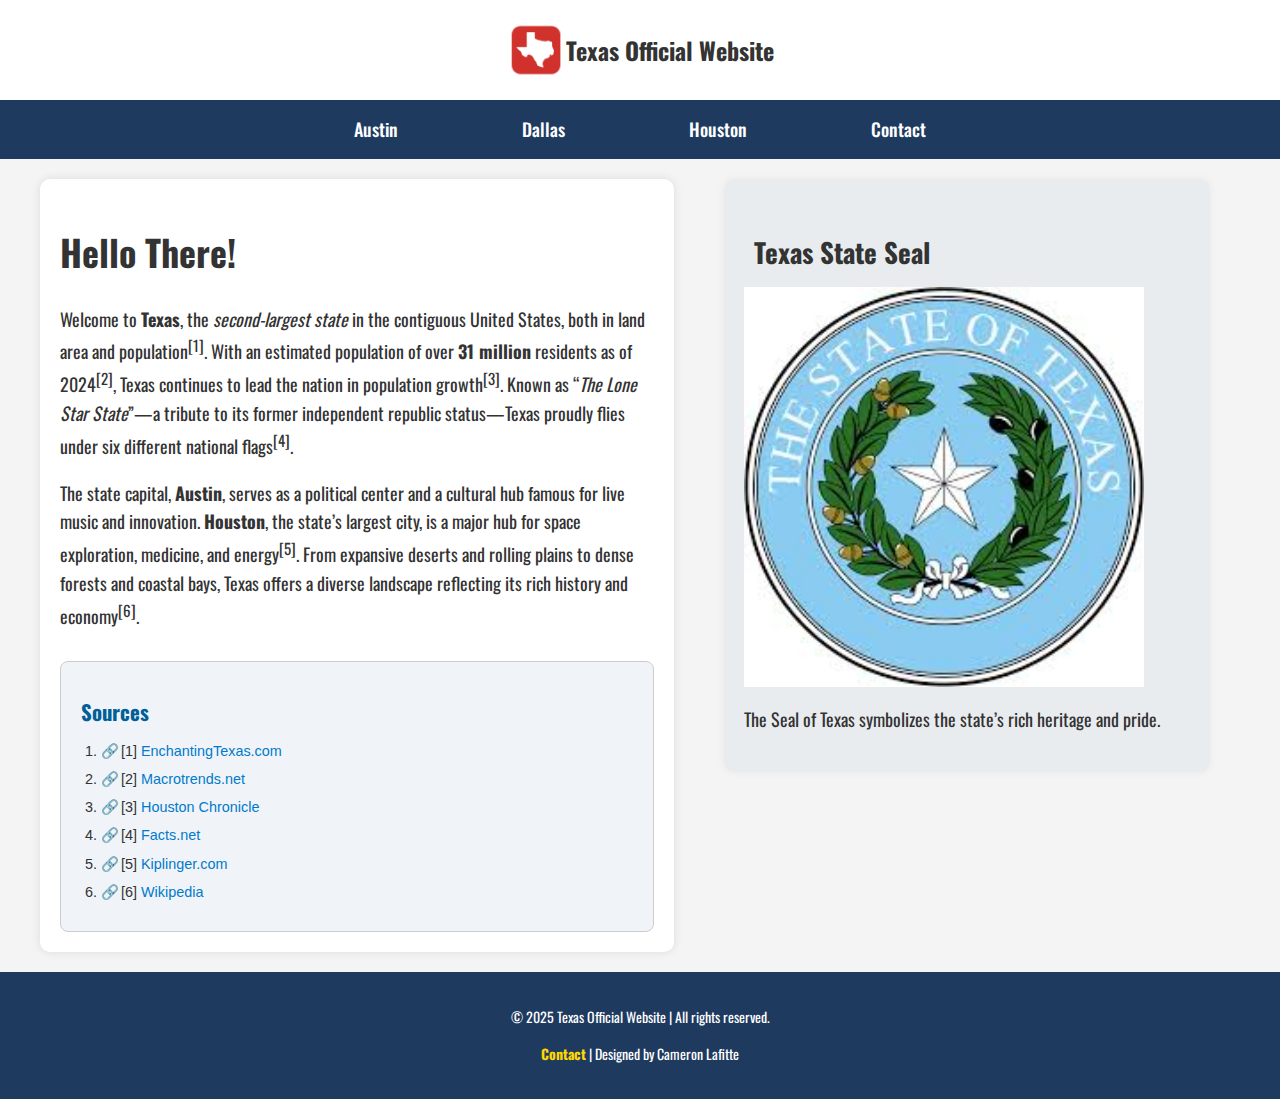
<file: index.html>
<!DOCTYPE html>
<html lang="en">
<head>
    <meta charset="UTF-8">
    <meta name="viewport" content="width=device-width, initial-scale=1.0">
    <title>Texas Officail Website</title>
    <link rel="icon" href="images/favicon.ico" type="image/x-icon">
    <link rel="stylesheet" href="styles.css">
    <link rel="preconnect" href="https://fonts.googleapis.com">
    <link rel="preconnect" href="https://fonts.gstatic.com" crossorigin>
    <link href="https://fonts.googleapis.com/css2?family=Oswald:wght@200..700&display=swap" rel="stylesheet">
</head>

<body>    
<header class="header" id="main-selector" class="header">
  <a href="index.html" style="display: flex; align-items: center; text-decoration: none; color: inherit;">
    <img src="images/texas.png" alt="Texas Logo" style="width: 60px;">
    <h1 class="title">Texas Official Website</h1>
  </a>
</header>

<nav class="navbar">
  <ul class="nav-list">
    <li><a href="capital.html">Austin</a></li>
    <li><a href="dallas.html">Dallas</a></li>
    <li><a href="houston.html">Houston</a></li>
    <li><a href="form.html">Contact</a></li>
  </ul>
</nav>

<main class="content">
  <section class="main-text">
    <h1>Hello There!</h1>
    <p>
      Welcome to <strong>Texas</strong>, the <em>second-largest state</em> in the contiguous United States, both in land area and population<sup>[1]</sup>. With an estimated population of over <strong>31 million</strong> residents as of 2024<sup>[2]</sup>, Texas continues to lead the nation in population growth<sup>[3]</sup>. Known as “<em>The Lone Star State</em>”—a tribute to its former independent republic status—Texas proudly flies under six different national flags<sup>[4]</sup>.
    </p>
    <p>
      The state capital, <strong>Austin</strong>, serves as a political center and a cultural hub famous for live music and innovation. <strong>Houston</strong>, the state’s largest city, is a major hub for space exploration, medicine, and energy<sup>[5]</sup>. From expansive deserts and rolling plains to dense forests and coastal bays, Texas offers a diverse landscape reflecting its rich history and economy<sup>[6]</sup>.
    </p>

    <section class="footnotes">
      <h3>Sources</h3>
      <ol>
        <li>[1] <a href="https://enchantingtexas.com/facts-about-texas/" target="_blank" rel="noopener noreferrer">EnchantingTexas.com</a></li>
        <li>[2] <a href="https://www.macrotrends.net/global-metrics/states/texas/population" target="_blank" rel="noopener noreferrer">Macrotrends.net</a></li>
        <li>[3] <a href="https://www.houstonchronicle.com/news/houston-texas/article/texas-population-growth-leads-nation-2024-19986145.php" target="_blank" rel="noopener noreferrer">Houston Chronicle</a></li>
        <li>[4] <a href="https://facts.net/texas-facts/" target="_blank" rel="noopener noreferrer">Facts.net</a></li>
        <li>[5] <a href="https://www.kiplinger.com/real-estate/places-to-live/great-places-to-live-in-texas" target="_blank" rel="noopener noreferrer">Kiplinger.com</a></li>
        <li>[6] <a href="https://en.wikipedia.org/wiki/Texas" target="_blank" rel="noopener noreferrer">Wikipedia</a></li>
      </ol>
    </section>
  </section>

  <aside class="sidebar">
    <h2>Texas State Seal</h2>
    <img src="images/sealOfTexas.png" alt="Seal of Texas" style="width: 400px; height: auto;">
    <p>The Seal of Texas symbolizes the state’s rich heritage and pride.</p>
  </aside>
</main>
<footer>
  <p>&copy; 2025 Texas Official Website | All rights reserved.</p>
  <p><a href="form.html">Contact</a> | Designed by Cameron Lafitte</p>
</footer>
</body>
</html>
</file>
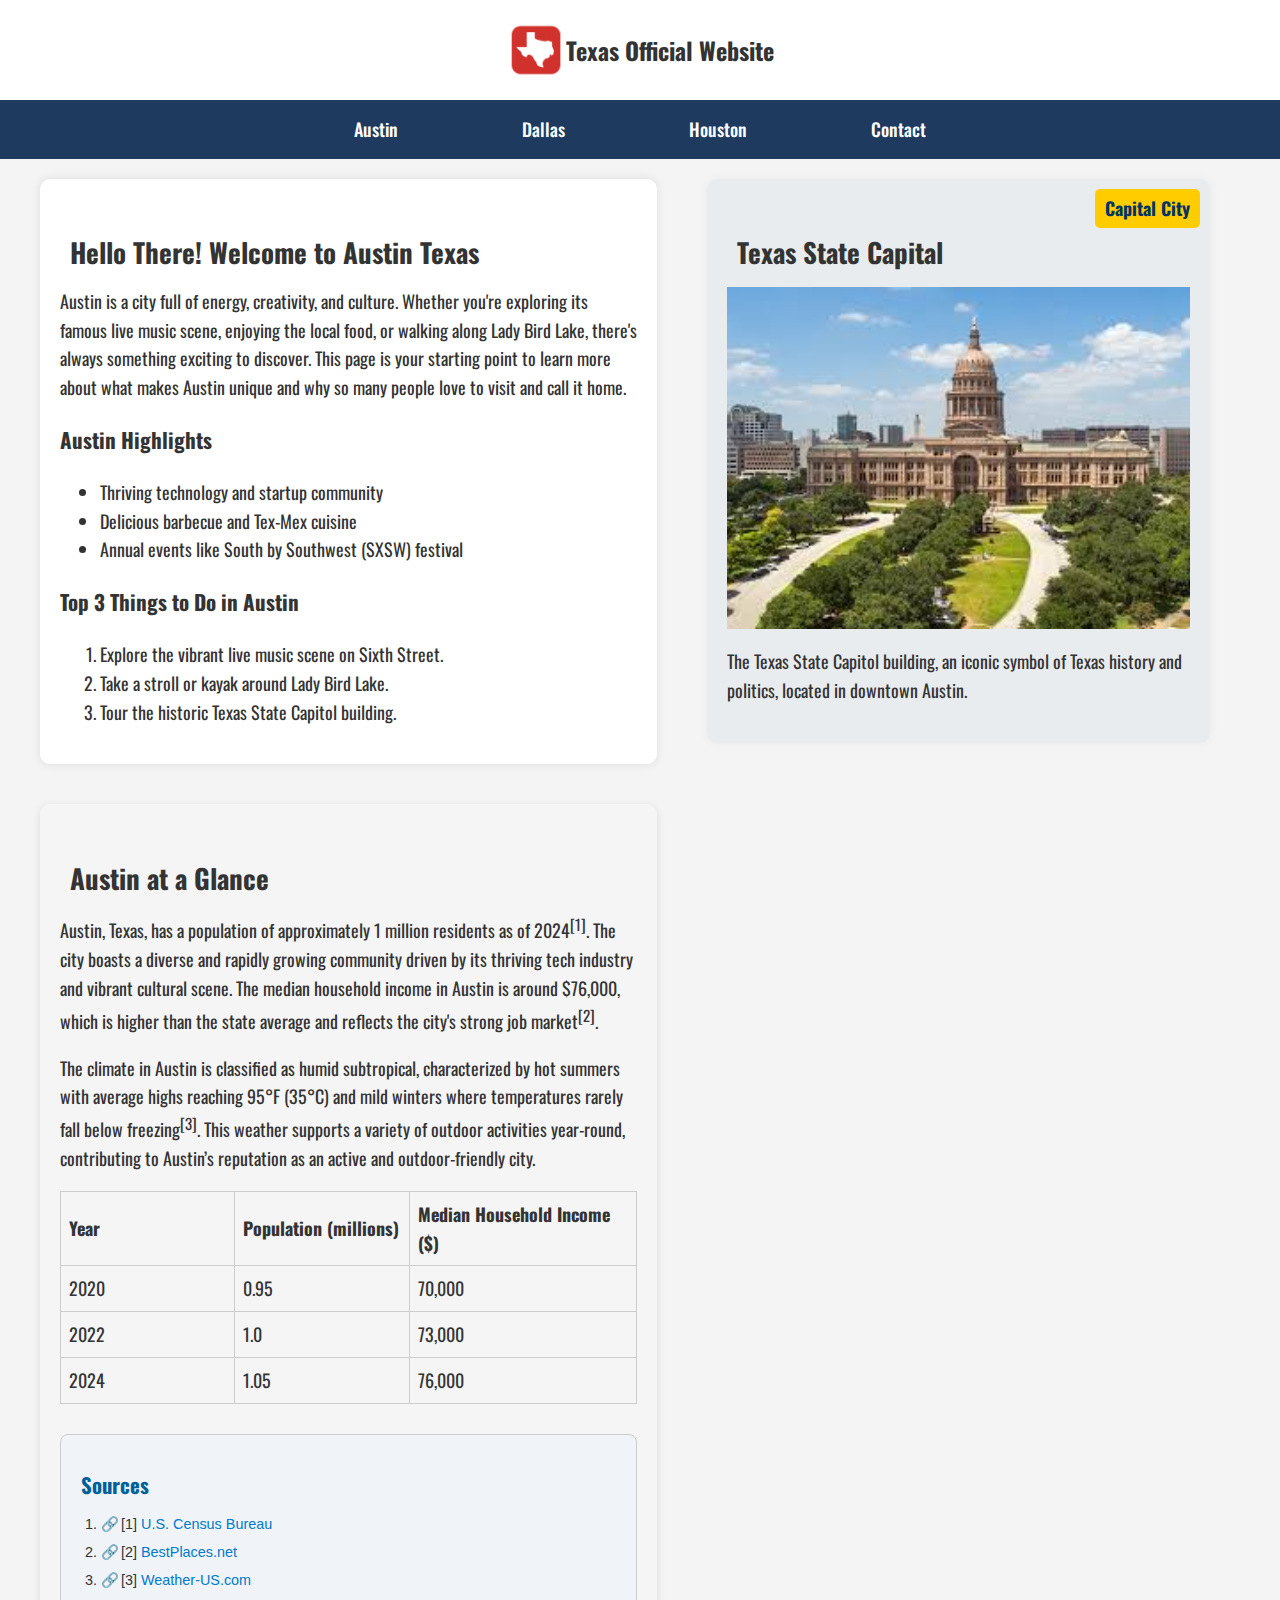
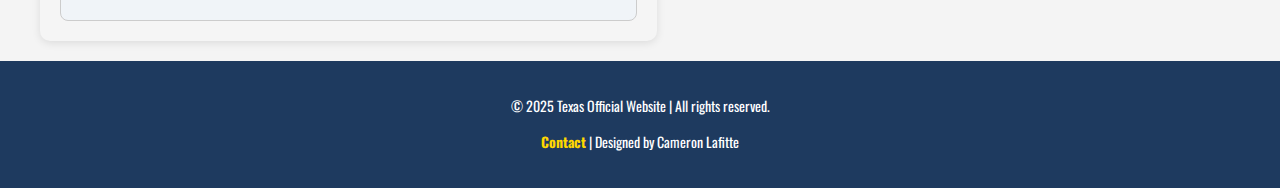
<file: capital.html>
<!DOCTYPE html>
<html lang="en">
<head>
    <meta charset="UTF-8">
    <meta name="viewport" content="width=device-width, initial-scale=1.0">
    <title>Austin - Texas State Capital</title>
    <link rel="icon" href="images/favicon.ico" type="image/x-icon">
    <link rel="stylesheet" href="styles.css">
    <link rel="preconnect" href="https://fonts.googleapis.com">
    <link rel="preconnect" href="https://fonts.gstatic.com" crossorigin>
    <link href="https://fonts.googleapis.com/css2?family=Oswald:wght@200..700&display=swap" rel="stylesheet">
</head>
<body>
    <header class="header">
  <a href="index.html" style="display: flex; align-items: center; text-decoration: none; color: inherit;">
    <img src="images/texas.png" alt="Texas Logo" style="width: 60px;">
    <h1 class="title">Texas Official Website</h1>
  </a>
</header>

<nav class="navbar">
  <ul class="nav-list">
    <li><a href="capital.html">Austin</a></li>
    <li><a href="dallas.html">Dallas</a></li>
    <li><a href="houston.html">Houston</a></li>
    <li><a href="form.html">Contact</a></li>
  </ul>
</nav>

<main class="content">
    <div class="text-container">
  <section class="main-text">
    <h2>Hello There! Welcome to Austin Texas</h2>
    <p>Austin is a city full of energy, creativity, and culture. Whether you're exploring its famous 
        live music scene, enjoying the local food, or walking along Lady Bird Lake, there's always 
        something exciting to discover. This page is your starting point to learn more about what makes 
        Austin unique and why so many people love to visit and call it home.</p>
        <h3>Austin Highlights</h3>
        <ul>
            <li>Thriving technology and startup community</li>
            <li>Delicious barbecue and Tex-Mex cuisine</li>
            <li>Annual events like South by Southwest (SXSW) festival</li>
        </ul>
    <h3>Top 3 Things to Do in Austin</h3>
        <ol>
            <li>Explore the vibrant live music scene on Sixth Street.</li>
            <li>Take a stroll or kayak around Lady Bird Lake.</li>
            <li>Tour the historic Texas State Capitol building.</li>
        </ol>
    </section>

<section class="additional-info">
  <h2>Austin at a Glance</h2>
  <p>
    Austin, Texas, has a population of approximately 1 million residents as of 2024<sup>[1]</sup>. The city boasts a diverse and rapidly growing community driven by its thriving tech industry and vibrant cultural scene. The median household income in Austin is around $76,000, which is higher than the state average and reflects the city's strong job market<sup>[2]</sup>. 
  </p>
  <p>
    The climate in Austin is classified as humid subtropical, characterized by hot summers with average highs reaching 95°F (35°C) and mild winters where temperatures rarely fall below freezing<sup>[3]</sup>. This weather supports a variety of outdoor activities year-round, contributing to Austin’s reputation as an active and outdoor-friendly city.
  </p>
  <table>
  <thead>
    <tr>
      <th>Year</th>
      <th>Population (millions)</th>
      <th>Median Household Income ($)</th>
    </tr>
  </thead>
  <tbody>
    <tr>
      <td>2020</td>
      <td>0.95</td>
      <td>70,000</td>
    </tr>
    <tr>
      <td>2022</td>
      <td>1.0</td>
      <td>73,000</td>
    </tr>
    <tr>
      <td>2024</td>
      <td>1.05</td>
      <td>76,000</td>
    </tr>
  </tbody>
</table>
  <section class="footnotes">
    <h3>Sources</h3>
    <ol>
      <li>[1] <a href="https://www.census.gov/quickfacts/fact/table/austincitytexas/PST045222" target="_blank" rel="noopener noreferrer">U.S. Census Bureau</a></li>
      <li>[2] <a href="https://www.bestplaces.net/economy/city/texas/austin" target="_blank" rel="noopener noreferrer">BestPlaces.net</a></li>
      <li>[3] <a href="https://www.weather-us.com/en/texas-usa/austin-climate" target="_blank" rel="noopener noreferrer">Weather-US.com</a></li>
    </ol>
  </section>
</section>
</div>

  <aside class="sidebar">
    <div class="badge">Capital City</div>
    <h2>Texas State Capital</h2>
    <img src="images/stateCapital.png" alt="Texas State Capital" style="width: 500px; height: auto;">
    <p><p>The Texas State Capitol building, an iconic symbol of Texas history and politics, located in downtown Austin.</p></p>
  </aside>
</main>










    <footer>
  <p>&copy; 2025 Texas Official Website | All rights reserved.</p>
  <p><a href="form.html">Contact</a> | Designed by Cameron Lafitte</p>
</footer>
</body>
</html>
</file>
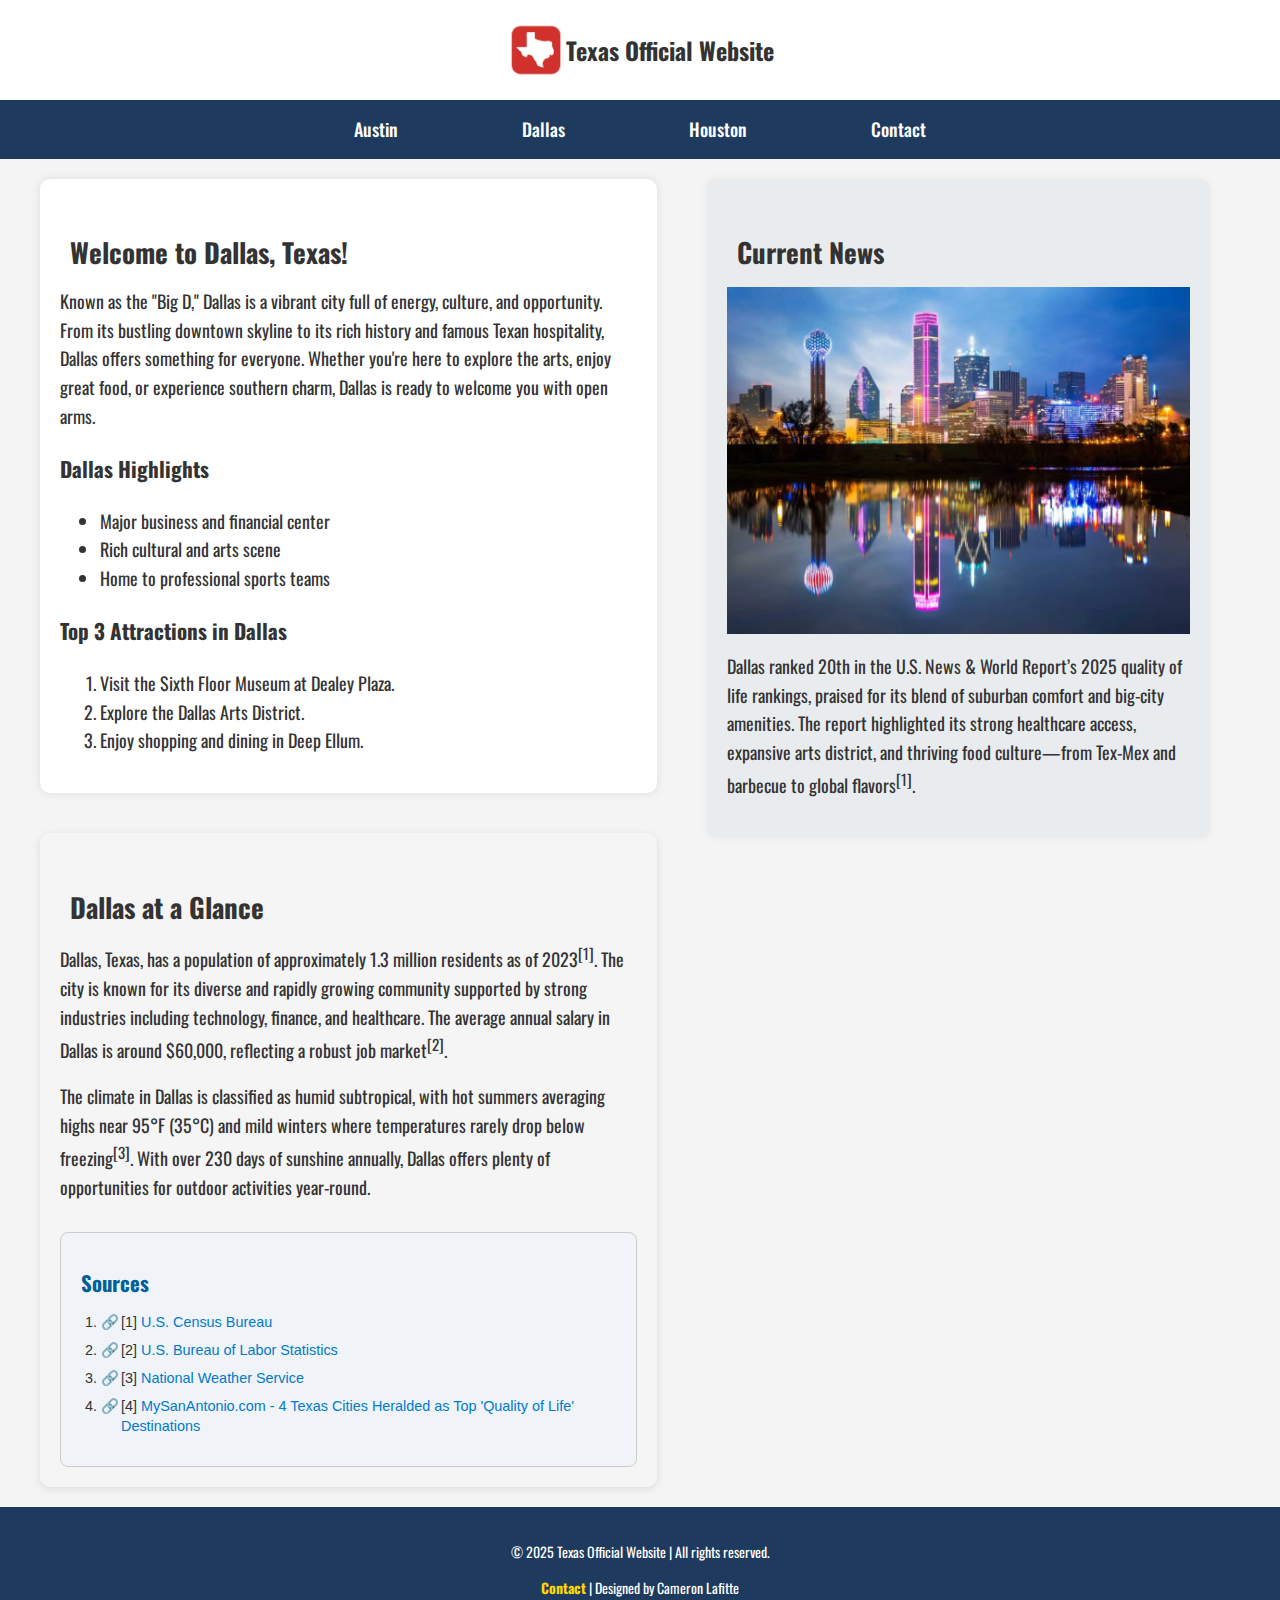
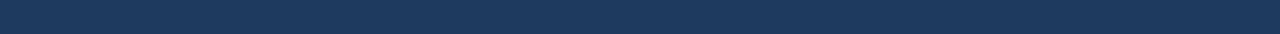
<file: dallas.html>
<!DOCTYPE html>
<html lang="en">
<head>
    <meta charset="UTF-8">
    <meta name="viewport" content="width=device-width, initial-scale=1.0">
    <title>Dallas - Texas</title>
    <link rel="icon" href="images/favicon.ico" type="image/x-icon">
    <link rel="stylesheet" href="styles.css">
    <link rel="preconnect" href="https://fonts.googleapis.com">
    <link rel="preconnect" href="https://fonts.gstatic.com" crossorigin>
    <link href="https://fonts.googleapis.com/css2?family=Oswald:wght@200..700&display=swap" rel="stylesheet">
</head>
<body>
    <header class="header">
  <a href="index.html" style="display: flex; align-items: center; text-decoration: none; color: inherit;">
    <img src="images/texas.png" alt="Texas Logo" style="width: 60px;">
    <h1 class="title">Texas Official Website</h1>
  </a>
</header>

<nav class="navbar">
  <ul class="nav-list">
    <li><a href="capital.html">Austin</a></li>
    <li><a href="dallas.html">Dallas</a></li>
    <li><a href="houston.html">Houston</a></li>
    <li><a href="form.html">Contact</a></li>
  </ul>
</nav>

<main class="content">
    <div class="text-container">
  <section class="main-text">
    <h2>Welcome to Dallas, Texas!</h2>
    <p>Known as the "Big D," Dallas is a vibrant city full of energy, culture, and opportunity. 
        From its bustling downtown skyline to its rich history and famous Texan hospitality, Dallas 
        offers something for everyone. Whether you're here to explore the arts, enjoy great food, or 
        experience southern charm, Dallas is ready to welcome you with open arms.</p>
    <h3>Dallas Highlights</h3>
        <ul>
            <li>Major business and financial center</li>
            <li>Rich cultural and arts scene</li>
            <li>Home to professional sports teams</li>
        </ul>
    <h3>Top 3 Attractions in Dallas</h3>
        <ol>
            <li>Visit the Sixth Floor Museum at Dealey Plaza.</li>
            <li>Explore the Dallas Arts District.</li>
            <li>Enjoy shopping and dining in Deep Ellum.</li>
        </ol>



    </section>

<section class="additional-info">
  <h2>Dallas at a Glance</h2>
  <p>
    Dallas, Texas, has a population of approximately 1.3 million residents as of 2023<sup>[1]</sup>. The city is known for its diverse and rapidly growing community supported by strong industries including technology, finance, and healthcare. The average annual salary in Dallas is around $60,000, reflecting a robust job market<sup>[2]</sup>.
  </p>
  <p>
    The climate in Dallas is classified as humid subtropical, with hot summers averaging highs near 95°F (35°C) and mild winters where temperatures rarely drop below freezing<sup>[3]</sup>. With over 230 days of sunshine annually, Dallas offers plenty of opportunities for outdoor activities year-round.
  </p>
  <section class="footnotes">
    <h3>Sources</h3>
    <ol>
      <li>[1] <a href="https://www.census.gov/quickfacts/dallascitytexas" target="_blank" rel="noopener noreferrer">U.S. Census Bureau</a></li>
      <li>[2] <a href="https://www.bls.gov/regions/southwest/summary/blssummary_dallasfortworth.htm" target="_blank" rel="noopener noreferrer">U.S. Bureau of Labor Statistics</a></li>
      <li>[3] <a href="https://www.weather.gov/fwd/climate" target="_blank" rel="noopener noreferrer">National Weather Service</a></li>
      <li>[4] <a href="https://www.mysanantonio.com/lifestyle/article/texas-quality-of-life-cities-20780114.php" target="_blank" rel="noopener noreferrer">MySanAntonio.com - 4 Texas Cities Heralded as Top 'Quality of Life' Destinations</a></li>

    </ol>
  </section>
</section>
</div>

  <aside class="sidebar">
    <h2>Current News</h2>
    <img src="images/dallas.png" alt="Dallas" style="width: 500px; height: auto;">
    <p>Dallas ranked 20th in the U.S. News & World Report’s 2025 quality of life rankings, praised for its blend of suburban comfort and big-city amenities. The report highlighted its strong healthcare access, expansive arts district, and thriving food culture—from Tex‑Mex and barbecue to global flavors<sup>[1]</sup>.</p></p>
  </aside>
</main>

<footer>
  <p>&copy; 2025 Texas Official Website | All rights reserved.</p>
  <p><a href="form.html">Contact</a> | Designed by Cameron Lafitte</p>
</footer>
</body>
</html>
</file>
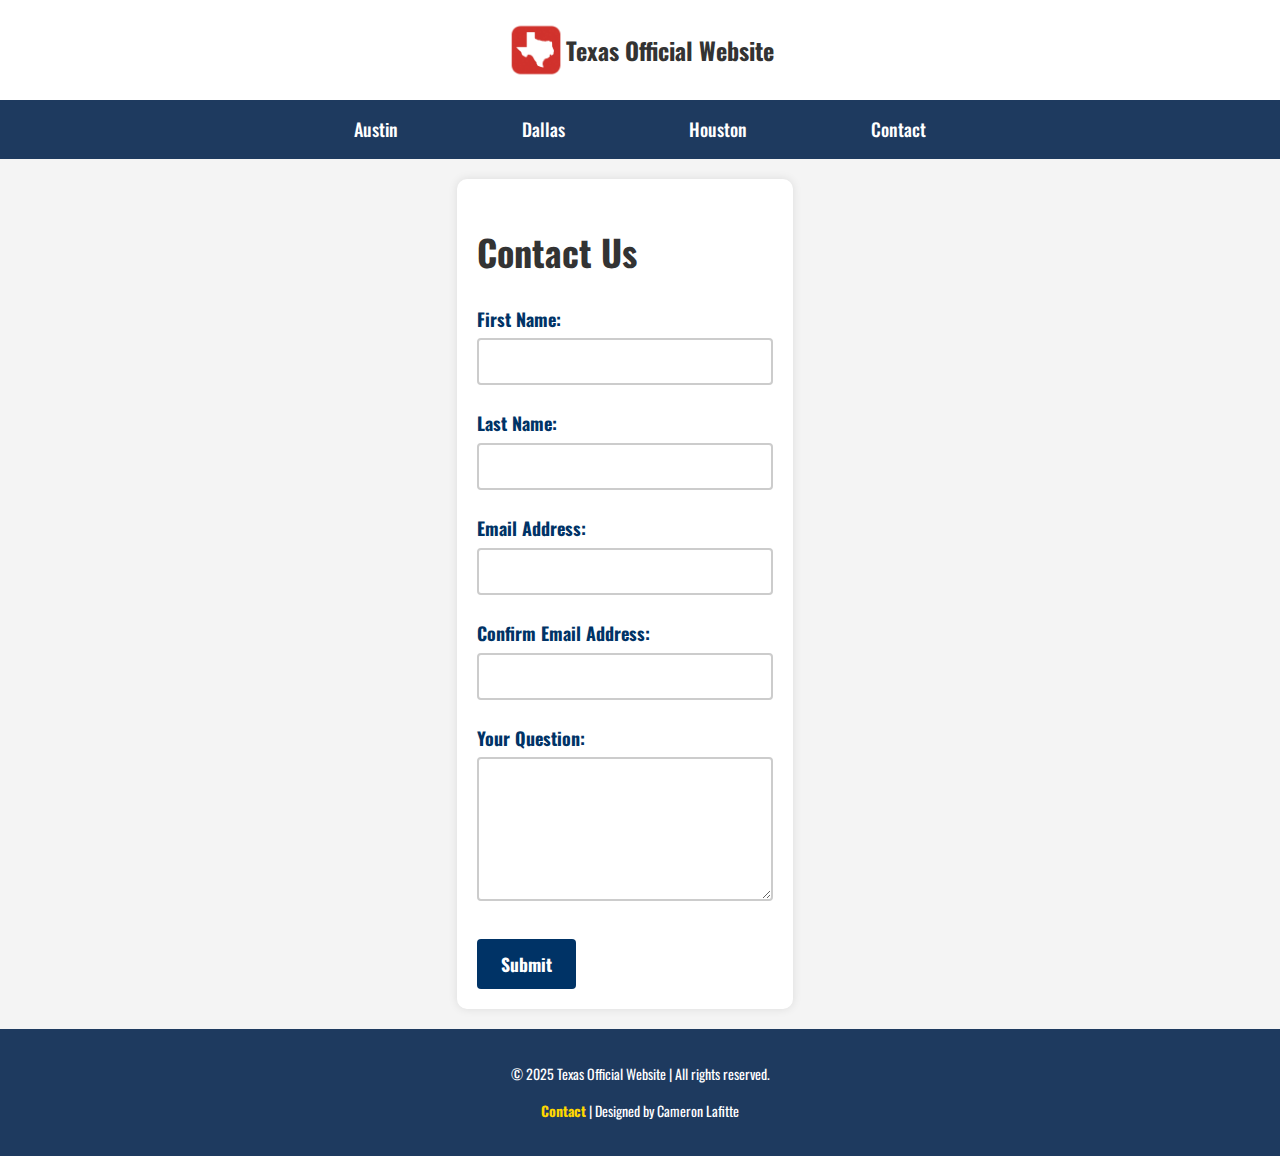
<file: form.html>
<!DOCTYPE html>
<html lang="en">
<head>
  <meta charset="UTF-8" />
  <meta name="viewport" content="width=device-width, initial-scale=1" />
  <title>Contact - Texas Official Website</title>
  <link rel="icon" href="images/favicon.ico" type="image/x-icon">
  <link rel="stylesheet" href="styles.css" />
  <link rel="preconnect" href="https://fonts.googleapis.com" />
  <link rel="preconnect" href="https://fonts.gstatic.com" crossorigin />
  <link href="https://fonts.googleapis.com/css2?family=Oswald:wght@200..700&display=swap" rel="stylesheet" />
</head>
<body>
  <header class="header">
    <a href="index.html" style="display: flex; align-items: center; text-decoration: none; color: inherit;">
      <img src="images/texas.png" alt="Texas Logo" style="width: 60px" />
      <h1 class="title">Texas Official Website</h1>
    </a>
  </header>

  <nav class="navbar">
    <ul class="nav-list">
      <li><a href="capital.html">Austin</a></li>
      <li><a href="dallas.html">Dallas</a></li>
      <li><a href="houston.html">Houston</a></li>
      <li><a href="form.html" aria-current="page">Contact</a></li>
    </ul>
  </nav>

  <main class="content">
    <section class="main-text">
      <h1>Contact Us</h1>
      <form id="contactForm">
        <label for="firstName">First Name:</label>
        <input type="text" id="firstName" name="firstName" required />

        <label for="lastName">Last Name:</label>
        <input type="text" id="lastName" name="lastName" required />

        <label for="email">Email Address:</label>
        <input type="email" id="email" name="email" required />

        <label for="confirmEmail">Confirm Email Address:</label>
        <input type="email" id="confirmEmail" name="confirmEmail" required />

        <label for="question">Your Question:</label>
        <textarea id="question" name="question" rows="5" required></textarea>

        <button type="submit">Submit</button>
      </form>
    </section>
  </main>

  <footer>
    <p>&copy; 2025 Texas Official Website | All rights reserved.</p>
    <p><a href="form.html">Contact</a> | Designed by Cameron Lafitte</p>
  </footer>

  <script>
  document.getElementById('contactForm').addEventListener('submit', function(event) {
    const email = document.getElementById('email').value;
    const confirmEmail = document.getElementById('confirmEmail').value;

    if (email !== confirmEmail) {
      alert("Emails do not match");
      event.preventDefault(); // Stop the form from submitting
    }
  });
</script>

</body>
</html>
</file>
<file: styles.css>
html, body {
  height: 100%;
  margin: 0;
  padding: 0;
}
body {
  display: flex;
    flex-direction: column;
  min-height: 100vh;
  margin: 0;
  padding: 0;
  font-family: "Oswald", sans-serif;
  background-color: #f4f4f4;
  color: #333;
  line-height: 1.6;
  font-size: 18px;
}
.content {
  display: flex;
  justify-content: center;
  align-items: flex-start;
  gap: 30px;
  padding: 20px;
  max-width: 1200px;
  margin: 0 auto;
}
.content::after {
  content: "";
  display: table;
  clear: both;
}

.text-container {
  display: flex;
  flex-direction: column;  /* stack children vertically */
  flex: 2;                /* take main space */
  gap: 20px;              /* spacing between boxes */
}
.header {
  display: flex;
  align-items: center;
  justify-content: center;
  padding: 20px;
  background-color: #ffffff;
  box-shadow: 0 2px 5px rgba(0, 0, 0, 0.1);
}
#main-header {
  border-bottom: 4px solid #003366;
  padding-bottom: 18px;
}

.title{
    font-family: "oswald", sans-serif;
    font-size: 24px;
    margin: 0;
}
.navbar{
    background-color: #1e3a5f;
    padding: 15px 0;
    text-align: center;
}
.nav-list{
    list-style: none;
    margin: 0;
    padding: 0;
    display: inline-flex;
    gap: 100px;
}
.nav-list li a {
  color: #ffffff;
  text-decoration: none;
  font-weight: 500;
  font-size: 18px;
  transition: color 0.3s ease;
  padding: 8px 12px;

}
.nav-list li a:hover {
  background-color: #2c4a74;
  color: #ffc107;
}
main.content {
  flex: 1 0 auto;
}

.main-text {
  flex: 2;
  background-color: #ffffff;
  padding: 20px;
  border-radius: 10px;
  box-shadow: 0 0 10px rgba(0,0,0,0.1);
}
.additional-info {
  background-color: #f5f5f5; /* light gray for contrast */
  padding: 20px;
  border-radius: 10px;
  margin-top: 20px;
  box-shadow: 0 2px 8px rgba(0,0,0,0.1);
}

.sidebar {
  position: relative;
  flex: 1.5;
  float:right;
  width: 300px;
  min-width: 250px;
  margin-left: 20px;
  background-color: #e9ecef;
  padding: 20px;
  border-radius: 10px;
  box-shadow: 0 0 10px rgba(0,0,0,0.05);
}
.sidebar img {
  max-width: 100%;
  height: auto;
  display: block; /* removes any inline spacing issues */
}

.sidebar .badge {
  position: absolute;
  top: 10px;
  right: 10px;
  background-color: #ffcc00;
  color: #003366;
  padding: 5px 10px;
  font-weight: 700;
  border-radius: 5px;
}
@media (max-width: 768px) {
  .content {
    flex-direction: column;  /* Stack vertically */
    gap: 15px;
  }
}
.footnotes {
  background-color: #f0f4f8;
  padding: 15px 20px;
  border-radius: 8px;
  border: 1px solid #ccc;
  margin-top: 30px;
  font-size: 0.9rem;
  color: #333;
  max-width: 600px;
  font-family: Arial, sans-serif;
  line-height: 1.4;
}

.footnotes h3 {
  font-family: "Oswald", sans-serif;
  font-size: 1.3rem;
  margin-bottom: 10px;
  color: #005f99;
}

.footnotes ol {
  padding-left: 20px;
}

.footnotes li {
  margin-bottom: 8px;
  position: relative;
  padding-left: 20px;
}

.footnotes li::before {
  content: "🔗";
  position: absolute;
  left: 0;
  top: 0;
}

.footnotes a {
  color: #007acc;
  text-decoration: none;
  transition: color 0.3s ease;
}

.footnotes a:hover {
  color: #004d66;
  text-decoration: underline;
}


footer {
  text-align: center;
  padding: 20px;
  margin-top: 50px;
  background-color: #1e3a5f;
  color: white;
  font-size: 14px;
  flex-shrink: 0;
  margin-top: 0;
}

footer a {
  color: #ffd700;  /* Gold or yellow tone */
  text-decoration: none;
  font-weight: bold;
}

footer a:hover {
  color: #ff6347;  /* Tomato red or something contrasting */
}

/* Style form labels and inputs */
form label {
  display: block;
  margin-top: 1.5rem;
  font-weight: 700;
  font-family: 'Oswald', sans-serif;
  color: #003366;
}

form input[type="text"],
form input[type="email"],
form textarea {
  width: 100%;
  padding: 0.6rem 0.8rem;
  margin-top: 0.3rem;
  border: 2px solid #ccc;
  border-radius: 4px;
  font-size: 1rem;
  font-family: inherit;
  box-sizing: border-box;
  transition: border-color 0.3s ease;
}

form input[type="text"]:focus,
form input[type="email"]:focus,
form textarea:focus {
  border-color: #ffcc00;
  outline: none;
}

form textarea {
  resize: vertical;
  min-height: 120px;
}

form button {
  margin-top: 2rem;
  background-color: #003366;
  color: #fff;
  border: none;
  padding: 0.75rem 1.5rem;
  font-family: 'Oswald', sans-serif;
  font-weight: 700;
  font-size: 1.1rem;
  border-radius: 4px;
  cursor: pointer;
  transition: background-color 0.3s ease;
}

form button:hover,
form button:focus {
  background-color: #ffcc00;
  color: #003366;
  outline: none;
}
table {
  width: 100%;            /* Make table use full container width */
  border-collapse: collapse; /* Remove space between borders */
  table-layout: fixed;    /* Force equal-width columns */
}

table th, table td {
  border: 1px solid #ccc;  /* Optional: add borders */
  padding: 8px;
  text-align: left;
  word-wrap: break-word;   /* Wrap long text */
}
table th:nth-child(1),
table td:nth-child(1) {
  width: 30%;
}

table th:nth-child(2),
table td:nth-child(2) {
  width: 30%;
}

table th:nth-child(3),
table td:nth-child(3) {
  width: 40%;
}

h2 {
  position: relative;
  top: 10px;   /* Move down */
  left: 10px;  /* Move right */
}
</file>
